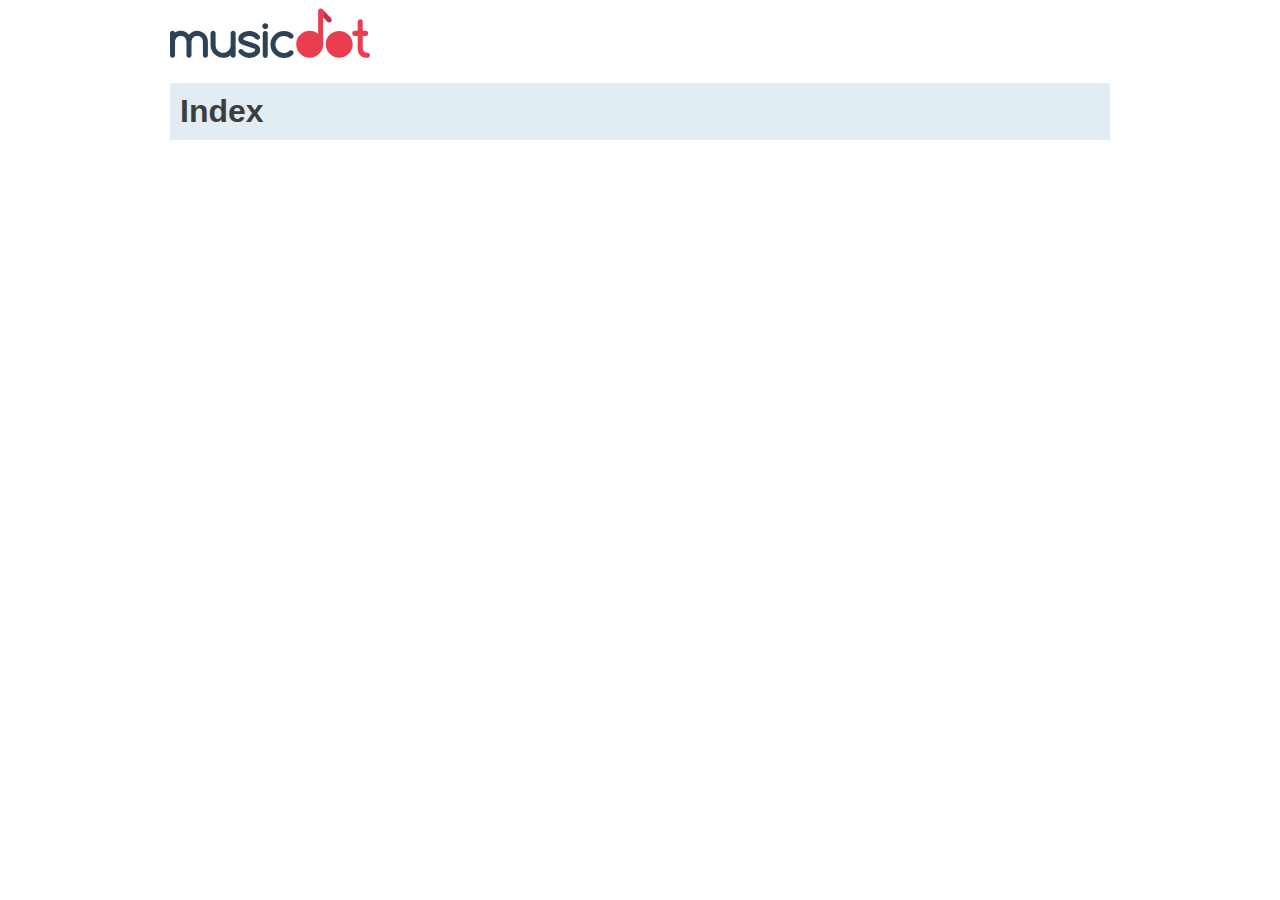
<file: index.html>
<!DOCTYPE html>
<html lang="pt-ao">
<head>
    <meta charset="UTF-8">
    <meta http-equiv="X-UA-Compatible" content="IE=edge">
    <meta name="viewport" content="width=device-width, initial-scale=1.0">
    <title>
        MusicDot 
    </title>
    <link href="img/favicon.ico" rel="icon">
    <link href="css/sobre.css" rel="stylesheet">
</head>
<body>
    <img src="img/logo.svg" alt="MusicDot">
    <h1>Index</h1>
  
</body>
</html>
</file>
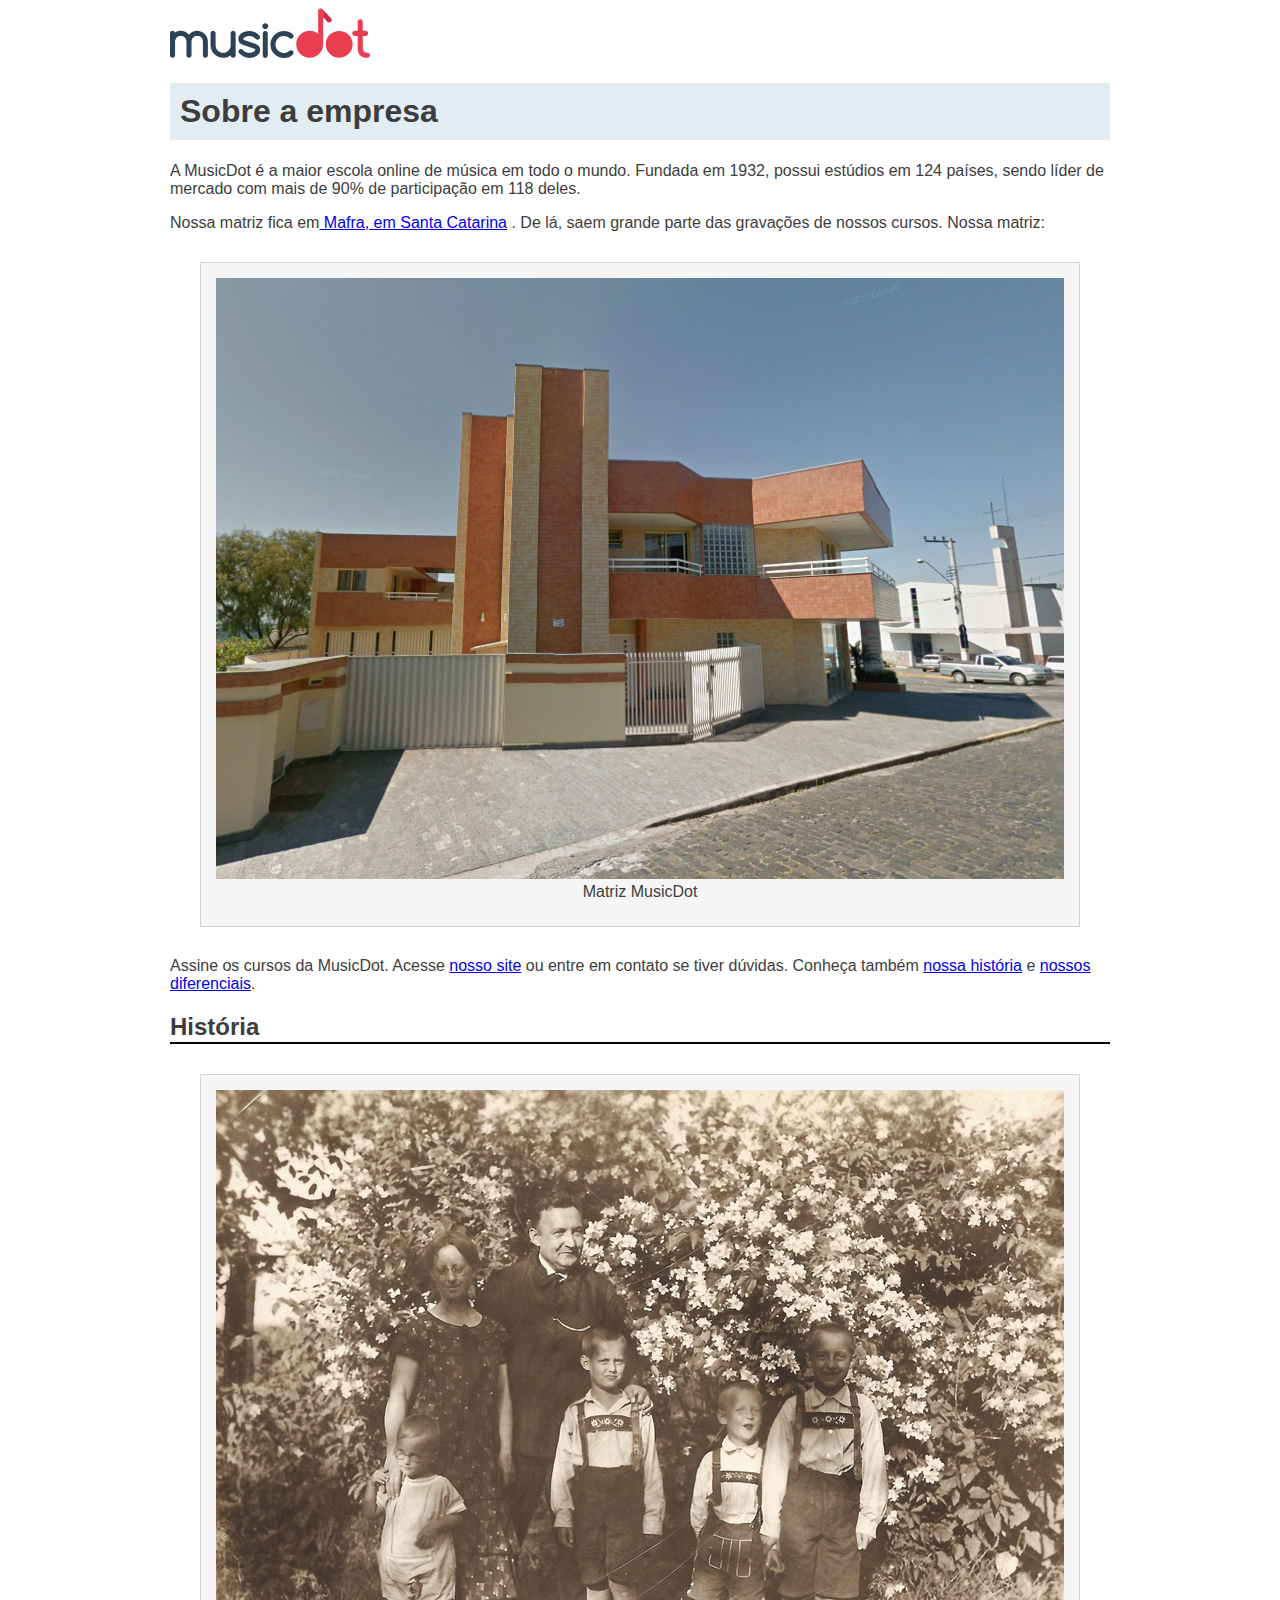
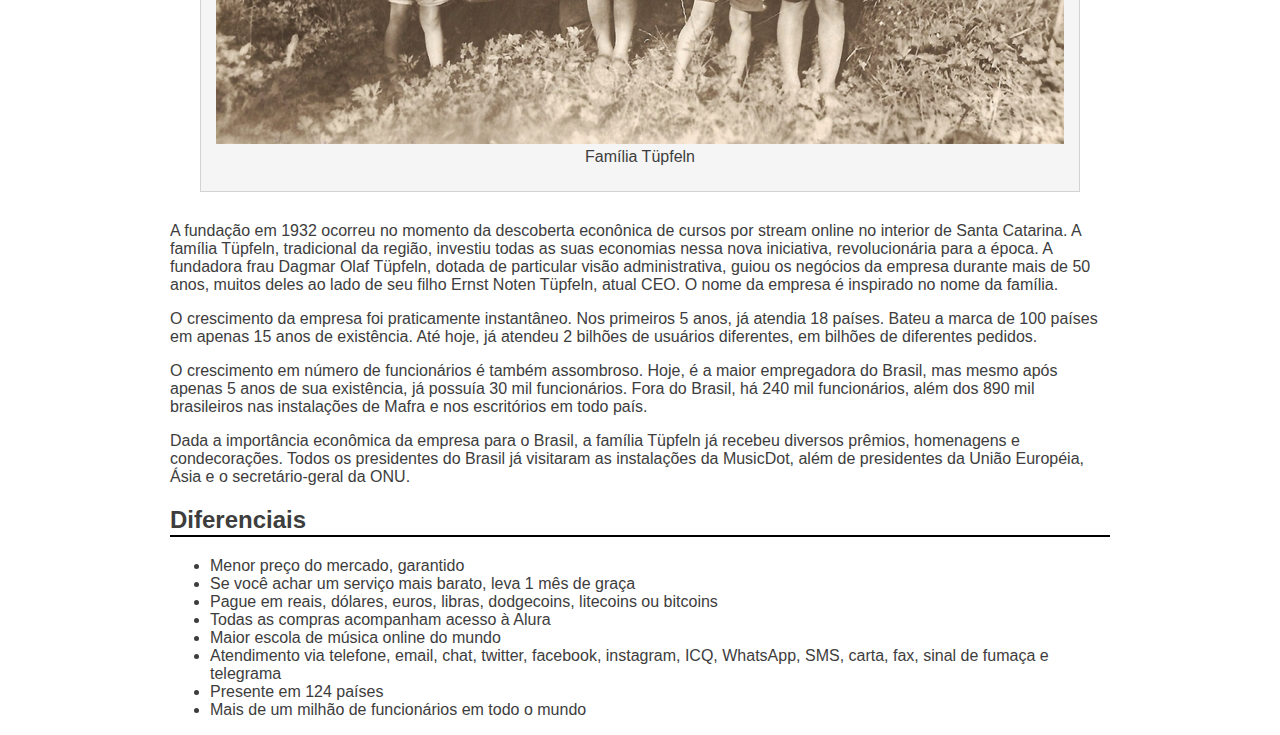
<file: sobre.html>
<!DOCTYPE html>
<html lang="pt-ao">
<head>
    <meta charset="UTF-8">
    <meta http-equiv="X-UA-Compatible" content="IE=edge">
    <meta name="viewport" content="width=device-width, initial-scale=1.0">
    <title>
        MusicDot | Sobre a empresa
    </title>
    <link href="img/favicon.ico" rel="icon">
    <link href="css/sobre.css" rel="stylesheet">
</head>
<body>
    <img src="img/logo.svg" alt="MusicDot">
    <h1>Sobre a empresa	</h1>
    <p>
        A MusicDot é a maior escola online de música em todo o mundo. Fundada em 1932, possui estúdios em 124 países, sendo líder de mercado com mais de 90% de participação em 118 deles.
    </p>
    <p>
        Nossa matriz fica em<a href="https://maps.google.com.br/?q=190,GabrielDequech,Mafra,SC"> Mafra, em Santa Catarina</a> . De lá, saem grande parte das gravações de nossos cursos. Nossa matriz:
    </p>
    <figure id="matriz">
        <img src="img/matriz-musicdot.png" alt="Matriz da MusicDot">
        <figcaption> Matriz MusicDot</figcaption>
    </figure>
    <p>
        Assine os cursos da MusicDot. Acesse <a href="index.html">nosso site</a> ou entre em contato se tiver dúvidas. Conheça também <a href="#historia">nossa história</a> e <a href="#difenciais">nossos diferenciais</a>.
    </p>
    <h2 id="historia">História</h2>
    <figure>
        <img src="img/familia-tupfeln.jpg" alt="familia-tupfeln">
            <figcaption>Família Tüpfeln</figcaption>
    </figure>
     <p>
        A fundação em 1932 ocorreu no momento da descoberta econônica de cursos por stream online no interior de Santa Catarina. A família Tüpfeln, tradicional da região, investiu todas as suas economias nessa nova iniciativa, revolucionária para a época. A fundadora frau Dagmar Olaf Tüpfeln, dotada de particular visão administrativa, guiou os negócios da empresa durante mais de 50 anos, muitos deles ao lado de seu filho Ernst Noten Tüpfeln, atual CEO. O nome da empresa é inspirado no nome da família.
     </p>
     <p>
        O crescimento da empresa foi praticamente instantâneo. Nos primeiros 5 anos, já atendia 18 países. Bateu a marca de 100 países em apenas 15 anos de existência. Até hoje, já atendeu 2 bilhões de usuários diferentes, em bilhões de diferentes pedidos.
     </p>
     <p>
        O crescimento em número de funcionários é também assombroso. Hoje, é a maior empregadora do Brasil, mas mesmo após apenas 5 anos de sua existência, já possuía 30 mil funcionários. Fora do Brasil, há 240 mil funcionários, além dos 890 mil brasileiros nas instalações de Mafra e nos escritórios em todo país.
     </p>
     <p>
        Dada a importância econômica da empresa para o Brasil, a família Tüpfeln já recebeu diversos prêmios, homenagens e condecorações. Todos os presidentes do Brasil já visitaram as instalações da MusicDot, além de presidentes da União Européia, Ásia e o secretário-geral da ONU.
     </p>
     <h2 id="difenciais">Diferenciais</h2>
     <ul>
        <li>Menor preço do mercado, garantido</li>
        <li>Se você achar um serviço mais barato, leva 1 mês de graça</li>
        <li> Pague em reais, dólares, euros, libras, dodgecoins, litecoins ou bitcoins</li>
        <li>Todas as compras acompanham acesso à Alura</li>
        <li>Maior escola de música online do mundo</li>
        <li>Atendimento via telefone, email, chat, twitter, facebook, instagram, ICQ, WhatsApp, SMS, carta, fax, sinal de fumaça e telegrama</li>
        <li>Presente em 124 países</li>
        <li>Mais de um milhão de funcionários em todo o mundo</li>
     </ul>
</body>
</html>
</file>
<file: css/sobre.css>
body{
    width: 940px;
    margin-left:auto;
    margin-right:auto;
    font-family:"helvetica", "luciada grande", sans-serif;
    color:#3d3d3d;
}
h1{
    background-color:#e1edf2;
    padding:10px;

}
h2{
    border-bottom:solid black 2px;
    padding-bottom:1px;
}
figure{
    margin: 30px;
    padding: 15px;
    text-align:center;
    background-color:whitesmoke;
    border:solid 1px lightgrey;
      
}
figcaption{
    padding-bottom:10px;
}

#matriz figure img{
    width:550px;
    text-align: center;
}
</file>
